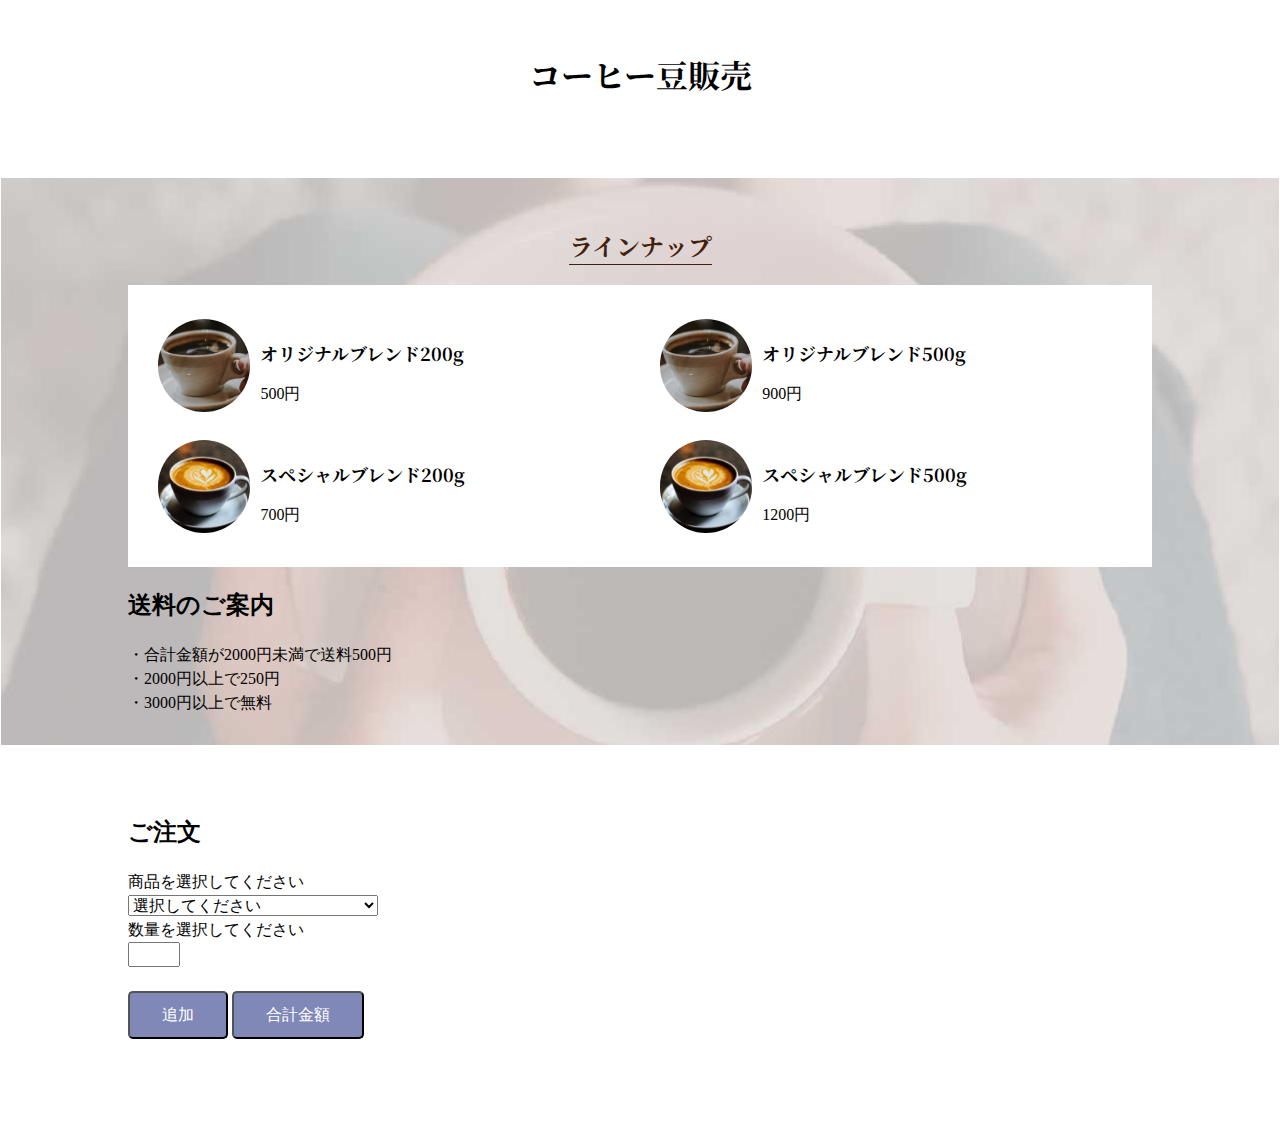
<file: sale.html>
<!DOCTYPE html>
<html>
  <head>
    <title>DIC cafe</title>
    <link href="css/normalize.css" rel="stylesheet" />
    <link href="css/sale.css" rel="stylesheet" />
    <link
      href="https://fonts.googleapis.com/css2?family=Noto+Serif+JP:wght@400;700&display=swap"
      rel="stylesheet"
    />
  </head>
  <body>
    <section class="section_inner">
      <div class="section_title">
        <h1>コーヒー豆販売</h1>
      </div>
    </section>

    <section class="section_inner menu_section">
      <div class="center">
        <h1 class="menu_title">ラインナップ</h1>
      </div>
      <ul class="menu_list coffee_menu">
        <li class="caffee_menu_list_item">
          <div class="caffee_menu_content">
            <h2 class="menu_item_title">オリジナルブレンド200g</h2>
            <p class="caffee_menu_price">500円</p>
          </div>
          <img src="images/sample_cafe1.jpg" class="caffee_menu_image" />
        </li>
        <li class="caffee_menu_list_item">
          <div class="caffee_menu_content">
            <h2 class="menu_item_title">オリジナルブレンド500g</h2>
            <p class="caffee_menu_price">900円</p>
          </div>
          <img src="images/sample_cafe1.jpg" class="caffee_menu_image" />
        </li>
        <li class="caffee_menu_list_item">
          <div class="caffee_menu_content">
            <h2 class="menu_item_title">スペシャルブレンド200g</h2>
            <p class="caffee_menu_price">700円</p>
          </div>
          <img src="images/sample_cafe3.jpg" class="caffee_menu_image" />
        </li>
        <li class="caffee_menu_list_item">
          <div class="caffee_menu_content">
            <h2 class="menu_item_title">スペシャルブレンド500g</h2>
            <p class="caffee_menu_price">1200円</p>
          </div>
          <img src="images/sample_cafe3.jpg" class="caffee_menu_image" />
        </li>
      </ul>
      <h2>送料のご案内</h2>
      <ul>
        <li>・合計金額が2000円未満で送料500円</li>
        <li>・2000円以上で250円</li>
        <li>・3000円以上で無料</li>
      </ul>
    </section>

    <section class="section_inner">
      <h2>ご注文</h2>
      <form>
        <p>商品を選択してください</p>
        <div>
          <select id="product" required>
            <option hidden value="0">選択してください</option>
            <option value="1">オリジナルブレンド200g 500円</option>
            <option value="2">オリジナルブレンド500g 900円</option>
            <option value="3">スペシャルブレンド200g 700円</option>
            <option value="4">スペシャルブレンド500g 1200円</option>
          </select>
          <p>数量を選択してください</p>
          <input type="number" min="1" max="5" id="number" required />
        </div>
        <br />
        <input type="button" class="btn" value="追加" onclick="add()" />
        <input type="button" class="btn" value="合計金額" onclick="calc()" />
      </form>
    </section>
    <script type="text/javascript" src="javascripts/sale.js"></script>
  </body>
</html>
</file>
<file: css/sale.css>
html {
  height: 100%;
}
body {
  position: relative;
  padding-bottom: 75px;
  min-height: 100%;
}
.center {
  text-align: center;
}
.section_inner {
  padding: 50px 10% 30px;
}
.section_title {
  font-family: "Noto Serif JP", serif;
  text-align: center;
  margin-bottom: 50px;
}
.menu_section {
  background: url("../images/sample_menu_bg.jpg") no-repeat bottom;
  background-attachment: fixed;
}
.menu_title {
  display: inline-block;
  font-family: "Noto Serif JP", serif;
  text-align: center;
  font-size: 1.5rem;
  color: #42210b;
  border-bottom: solid #42210b 1px;
  margin-bottom: 20px;
}
.menu_list {
  display: flex;
  justify-content: space-between;
  flex-wrap: wrap;
  padding-bottom: 50px;
}
.recommended_menu_item {
  width: 49%;
  display: flex;
  flex-direction: row-reverse;
  box-shadow: 2px 2px 5px rgba(0, 0, 0, 0.4);
}
.menu_item_title {
  font-size: 18px;
  font-family: "Noto Serif JP", serif;
}
.coffee_menu {
  background: #fff;
  padding: 20px;
}
.caffee_menu_list_item {
  width: 49%;
  display: flex;
  flex-direction: row-reverse;
  align-items: center;
  padding: 10px;
}
.caffee_menu_image {
  width: 20%;
  border-radius: 50%;
}
.caffee_menu_content {
  width: 80%;
  padding: 10px;
}
.btn {
  display: inline-block;
  padding: 0.8rem 2rem;
  z-index: 10;
  text-align: center;
  border-radius: 5px;
  background: rgba(127, 136, 182, 1);
  color: white;
}
</file>
